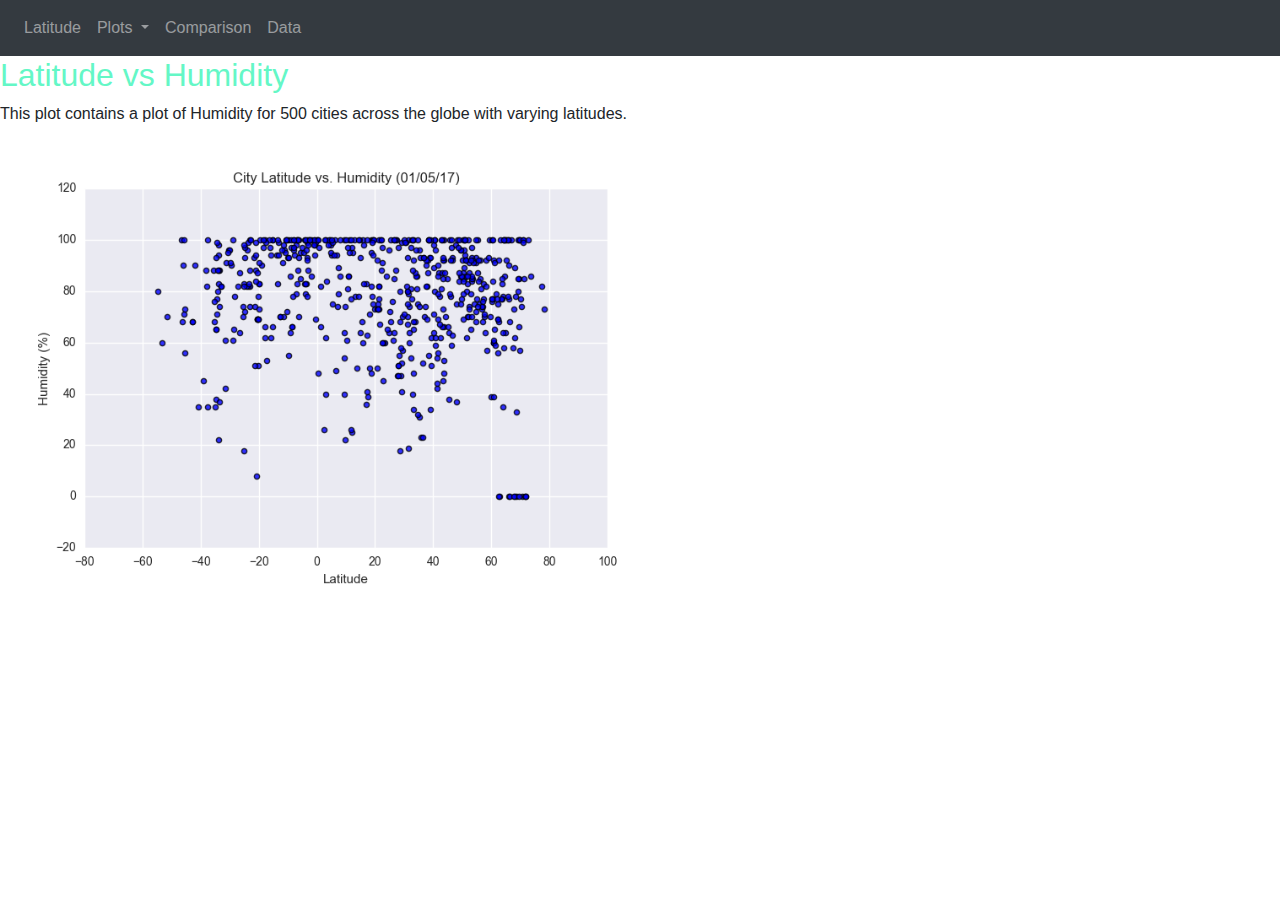
<file: Web_Design_Challenge/humidity.html>
<!DOCTYPE html>
<html lang="en-us">
<head>
    <meta charset="UTF-8">
    <title>Latitude vs Humidity</title>
    <!-- <link rel="stylesheet" href="https://maxcdn.bootstrapcdn.com/bootstrap/3.3.7/css/bootstrap.min.css"> -->
    <link rel="stylesheet" href="https://maxcdn.bootstrapcdn.com/bootstrap/4.3.1/css/bootstrap.min.css">
</head>

<body>
        <nav class="navbar navbar-expand-sm bg-dark navbar-dark">
                  <ul class="navbar-nav">
                  <li class="nav-item">
                    <a class="nav-link" href="index.html">Latitude</a>
                  </li>
                  <li class="nav-item dropdown">
                        <a class="nav-link dropdown-toggle" href="#" id="navbardrop" data-toggle="dropdown">
                          Plots
                        </a>
                        <div class="dropdown-menu">
                            <a class="dropdown-item" href="max_temp.html">Max Temperature</a>
                            <a class="dropdown-item" href="humidity.html">Humidity</a>
                            <a class="dropdown-item" href="windspeed.html">Windspeed</a>
                            <a class="dropdown-item" href="cloudiness.html">Cloudiness</a>
                        </div>
                      </li>
                  <li class="nav-item">
                    <a class="nav-link" href="comparison.html">Comparison</a>
                  </li>
                  <li class="nav-item">
                    <a class="nav-link" href="data.html">Data</a>
                  </li>
                      
                  </ul>
            </nav>


            <h2 style="color:rgb(100, 247, 198);"> Latitude vs Humidity
                </h2>
                <p>
                     This plot contains a plot of Humidity for 500 cities across the globe with varying latitudes.
                </p>
                
             <div class="row">
                     <div class="col-md-8">
                         <article>
                             <a target="_blank" href="#">
                             <img src="Resources\humidity.png" alt="Latitude vs Humidity" width ="80%">
                             </a>
                         </article>
                     </div>
                     <div class="col-md-4">
                     </div>
             </div>


             <script src="https://ajax.googleapis.com/ajax/libs/jquery/3.4.0/jquery.min.js"></script>
             <script src="https://cdnjs.cloudflare.com/ajax/libs/popper.js/1.14.7/umd/popper.min.js"></script>
             <script src="https://maxcdn.bootstrapcdn.com/bootstrap/4.3.1/js/bootstrap.min.js"></script>
        
             </body>
             </html>
</file>
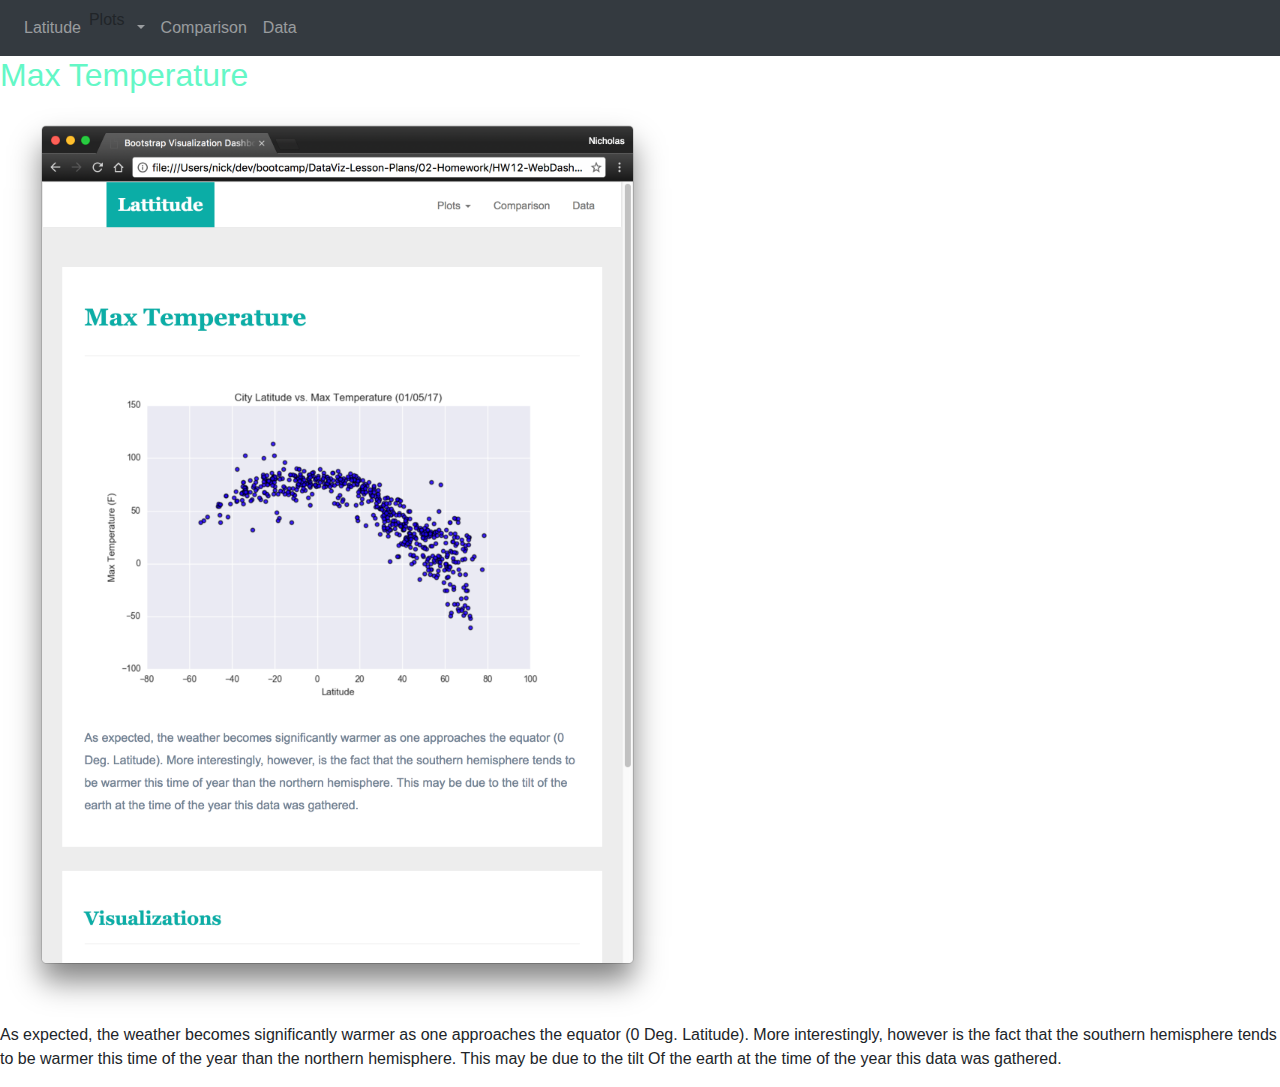
<file: Web_Design_Challenge/max_temp.html>
<!DOCTYPE html>
<html lang="en-us">
<head>
    <meta charset="UTF-8">
    <title>Latitude vs Max Temperature</title>
    <!-- <link rel="stylesheet" href="https://maxcdn.bootstrapcdn.com/bootstrap/3.3.7/css/bootstrap.min.css"> -->
    <link rel="stylesheet" href="https://maxcdn.bootstrapcdn.com/bootstrap/4.3.1/css/bootstrap.min.css">
</head>

<body>
        <nav class="navbar navbar-expand-sm bg-dark navbar-dark">
                  <ul class="navbar-nav">
                  <li class="nav-item">
                    <a class="nav-link" href="index.html">Latitude</a>
                  </li>
                   Plots
                  <li class="nav-item dropdown">
                        <a class="nav-link dropdown-toggle" href="#" id="navbardrop" data-toggle="dropdown">
                        </a>
                        <div class="dropdown-menu">
                            <a class="dropdown-item" href="max_temp.html">Max Temperature</a>
                            <a class="dropdown-item" href="humidity.html">Humidity</a>
                            <a class="dropdown-item" href="windSpeed.html">Windspeed</a>
                            <a class="dropdown-item" href="cloudiness.html">Cloudiness</a>
                        </div>
                      </li>
                  <li class="nav-item">
                    <a class="nav-link" href="comparison.html">Comparison</a>
                  </li>
                  <li class="nav-item">
                    <a class="nav-link" href="data.html">Data</a>
                  </li>
                      
                 </ul>
            </nav>
            
            <b><h2 style="color:rgb(100, 247, 198);"> Max Temperature</h2></b>

            <div class="row">
                <div class="col-md-8">
                    <article>
                        <a target="_blank" href="#">
                        <img src="Images\visualize-sm.png" alt="Latitude vs Max Temp" width ="80%">
                        </a>
                    </article>
                </div>
                <div class="col-md-4">
                </div>
        </div>
                <p>
                     As expected, the weather becomes significantly warmer as one approaches 
                     the equator (0 Deg. Latitude). More interestingly, however is the fact
                     that the southern hemisphere tends to be warmer this time of the year than 
                     the northern hemisphere.  This may be due to the tilt Of the earth at the time
                     of the year this data was gathered.
                     
                </p>
                
           


             <script src="https://ajax.googleapis.com/ajax/libs/jquery/3.4.0/jquery.min.js"></script>
             <script src="https://cdnjs.cloudflare.com/ajax/libs/popper.js/1.14.7/umd/popper.min.js"></script>
             <script src="https://maxcdn.bootstrapcdn.com/bootstrap/4.3.1/js/bootstrap.min.js"></script>
        
             </body>
             </html>
</file>
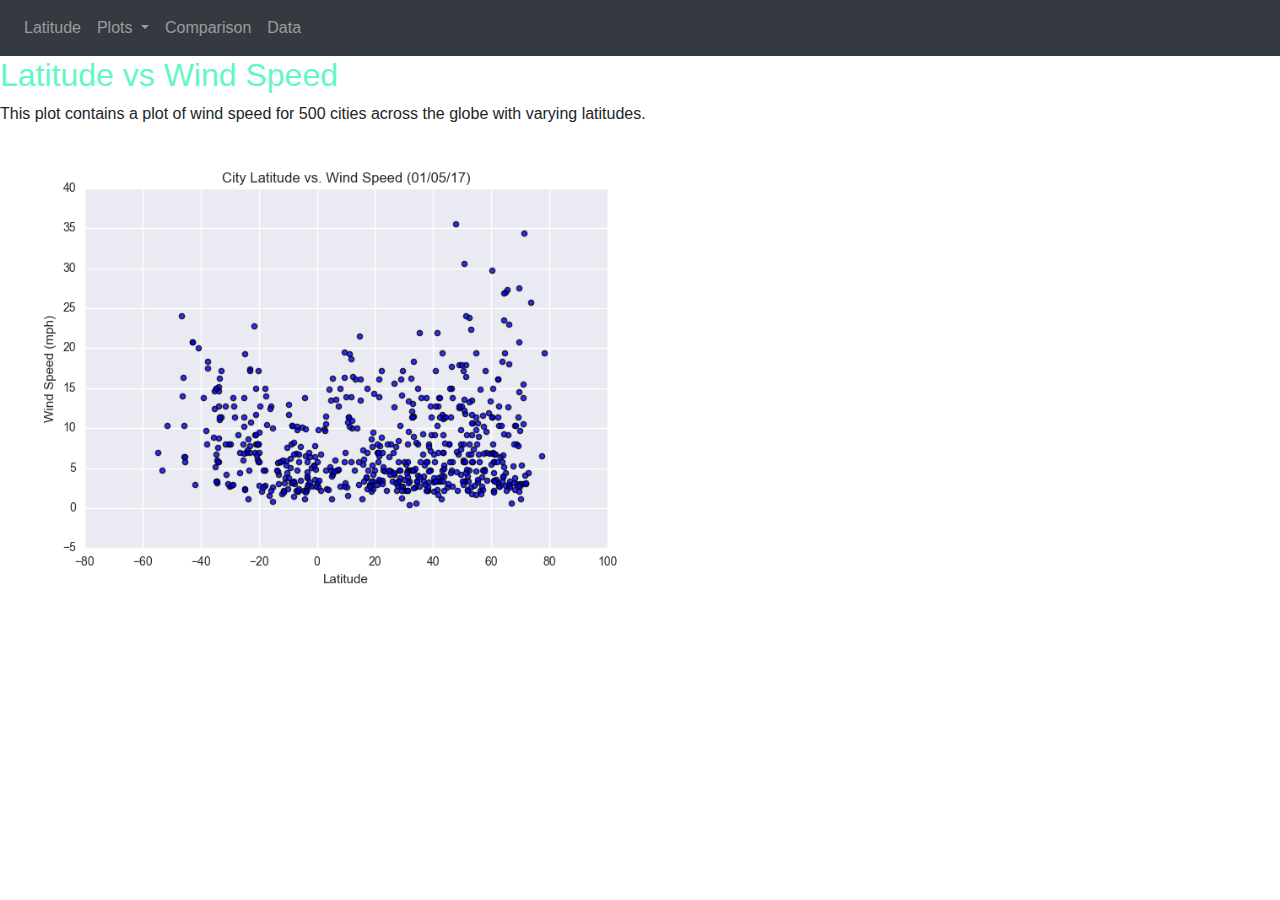
<file: Web_Design_Challenge/windspeed.html>
<!DOCTYPE html>
<html lang="en-us">
<head>
    <meta charset="UTF-8">
    <title>Latitude vs Widdspeed</title>
    <!-- <link rel="stylesheet" href="https://maxcdn.bootstrapcdn.com/bootstrap/3.3.7/css/bootstrap.min.css"> -->
    <link rel="stylesheet" href="https://maxcdn.bootstrapcdn.com/bootstrap/4.3.1/css/bootstrap.min.css">
</head>

<body>
        <nav class="navbar navbar-expand-sm bg-dark navbar-dark">
                  <ul class="navbar-nav">
                  <li class="nav-item">
                    <a class="nav-link" href="index.html">Latitude</a>
                  </li>
                  <li class="nav-item dropdown">
                        <a class="nav-link dropdown-toggle" href="#" id="navbardrop" data-toggle="dropdown">
                          Plots
                        </a>
                        <div class="dropdown-menu">
                            <a class="dropdown-item" href="max_temp.html">Max Temperature</a>
                            <a class="dropdown-item" href="humidity.html">Humidity</a>
                            <a class="dropdown-item" href="windspeed.html">Windspeed</a>
                            <a class="dropdown-item" href="cloudiness.html">Cloudiness</a>
                        </div>
                      </li>
                  <li class="nav-item">
                    <a class="nav-link" href="comparison.html">Comparison</a>
                  </li>
                  <li class="nav-item">
                    <a class="nav-link" href="data.html">Data</a>
                  </li>
                  </ul>
            </nav>


            <h2 style="color:rgb(100, 247, 198);"> Latitude vs Wind Speed
                </h2>
                <p>
                     This plot contains a plot of wind speed for 500 cities across the globe with varying latitudes.
                </p>
                
             <div class="row">
                     <div class="col-md-8">
                         <article>
                             <a target="_blank" href="#">
                             <img src="Resources\windspeed.png" alt="Latitude vs WindSpeed" width ="80%">
                             </a>
                         </article>
                     </div>
                     <div class="col-md-4">
                     </div>
             </div>


             <script src="https://ajax.googleapis.com/ajax/libs/jquery/3.4.0/jquery.min.js"></script>
             <script src="https://cdnjs.cloudflare.com/ajax/libs/popper.js/1.14.7/umd/popper.min.js"></script>
             <script src="https://maxcdn.bootstrapcdn.com/bootstrap/4.3.1/js/bootstrap.min.js"></script>
        
             </body>
             </html>
</file>
